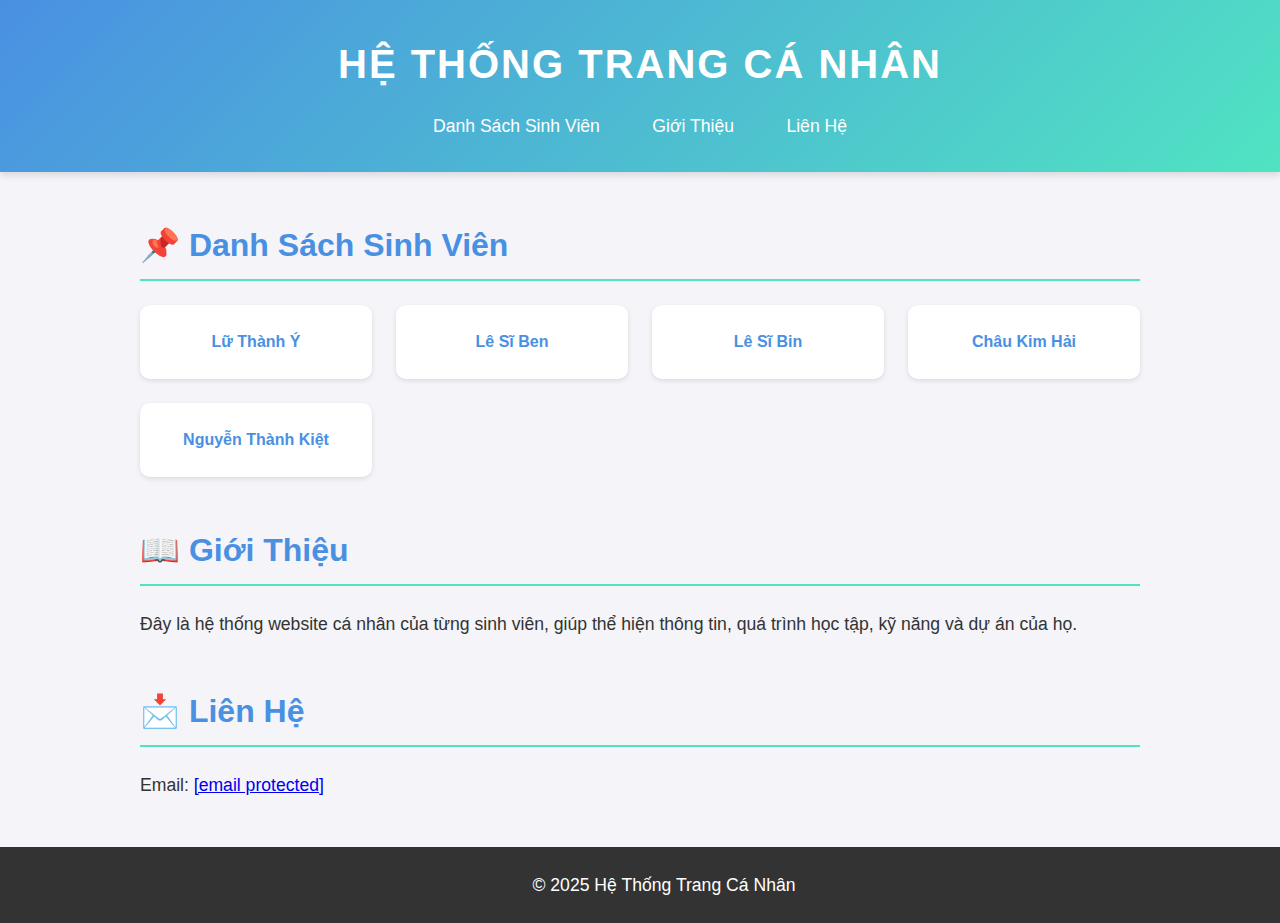
<file: index.html>
<!DOCTYPE html>
<html lang="vi">
<head>
    <meta charset="UTF-8">
    <meta name="viewport" content="width=device-width, initial-scale=1.0">
    <title>Hệ Thống Trang Cá Nhân</title>
    <style>
        body {
            font-family: 'Arial', sans-serif;
            margin: 0;
            padding: 0;
            background-color: #f4f4f9;
            color: #333;
            line-height: 1.6;
        }
        header {
            background: linear-gradient(135deg, #4a90e2, #50e3c2);
            color: white;
            text-align: center;
            padding: 2rem 1rem;
            box-shadow: 0 4px 6px rgba(0, 0, 0, 0.1);
        }
        header h1 {
            margin: 0;
            font-size: 2.5rem;
            text-transform: uppercase;
            letter-spacing: 2px;
        }
        nav {
            margin-top: 1rem;
        }
        nav a {
            color: white;
            text-decoration: none;
            margin: 0 1.5rem;
            font-size: 1.1rem;
            transition: color 0.3s;
        }
        nav a:hover {
            color: #ffeb3b;
        }
        section {
            max-width: 1000px;
            margin: 3rem auto;
            padding: 0 2rem;
        }
        h2 {
            color: #4a90e2;
            font-size: 2rem;
            border-bottom: 2px solid #50e3c2;
            padding-bottom: 0.5rem;
            margin-bottom: 1.5rem;
        }
        .student-list {
            display: grid;
            grid-template-columns: repeat(auto-fit, minmax(200px, 1fr));
            gap: 1.5rem;
        }
        .student-card {
            background: white;
            padding: 1.5rem;
            text-align: center;
            text-decoration: none;
            color: #4a90e2;
            font-weight: bold;
            border-radius: 10px;
            box-shadow: 0 2px 5px rgba(0, 0, 0, 0.1);
            transition: transform 0.3s, box-shadow 0.3s;
        }
        .student-card:hover {
            transform: translateY(-5px);
            box-shadow: 0 5px 15px rgba(0, 0, 0, 0.2);
            color: #ff6f61;
        }
        p {
            font-size: 1.1rem;
        }
        footer {
            text-align: center;
            padding: 1.5rem;
            background: #333;
            color: white;
            position: relative;
            bottom: 0;
            width: 100%;
        }
        footer p {
            margin: 0;
        }
        @media (max-width: 600px) {
            header h1 {
                font-size: 1.8rem;
            }
            nav a {
                display: block;
                margin: 0.5rem 0;
            }
            .student-list {
                grid-template-columns: 1fr;
            }
        }
    </style>
</head>
<body>
    <header>
        <h1>Hệ Thống Trang Cá Nhân</h1>
        <nav>
            <a href="#students">Danh Sách Sinh Viên</a>
            <a href="#about">Giới Thiệu</a>
            <a href="#contact">Liên Hệ</a>
        </nav>
    </header>
    
    <section id="students">
        <h2>📌 Danh Sách Sinh Viên</h2>
        <div class="student-list">
            <a href="students/luthanhy.html" class="student-card">Lữ Thành Ý</a>
            <a href="students/Ben.html" class="student-card">Lê Sĩ Ben</a>
            <a href="students/Bin.html" class="student-card">Lê Sĩ Bin</a>
            <a href="students/chaukimhai.html" class="student-card">Châu Kim Hải</a>
            <a href="students/Kiet.html" class="student-card">Nguyễn Thành Kiệt</a>
        </div>
    </section>
    
    <section id="about">
        <h2>📖 Giới Thiệu</h2>
        <p>Đây là hệ thống website cá nhân của từng sinh viên, giúp thể hiện thông tin, quá trình học tập, kỹ năng và dự án của họ.</p>
    </section>
    
    <section id="contact">
        <h2>📩 Liên Hệ</h2>
        <p>Email: <a href="/cdn-cgi/l/email-protection#173438392336342317322f363a273b327934383a">[email&#160;protected]</a></p>
    </section>
    
    <footer>
        <p>&copy; 2025 Hệ Thống Trang Cá Nhân</p>
    </footer>
</body>
</html>
</file>
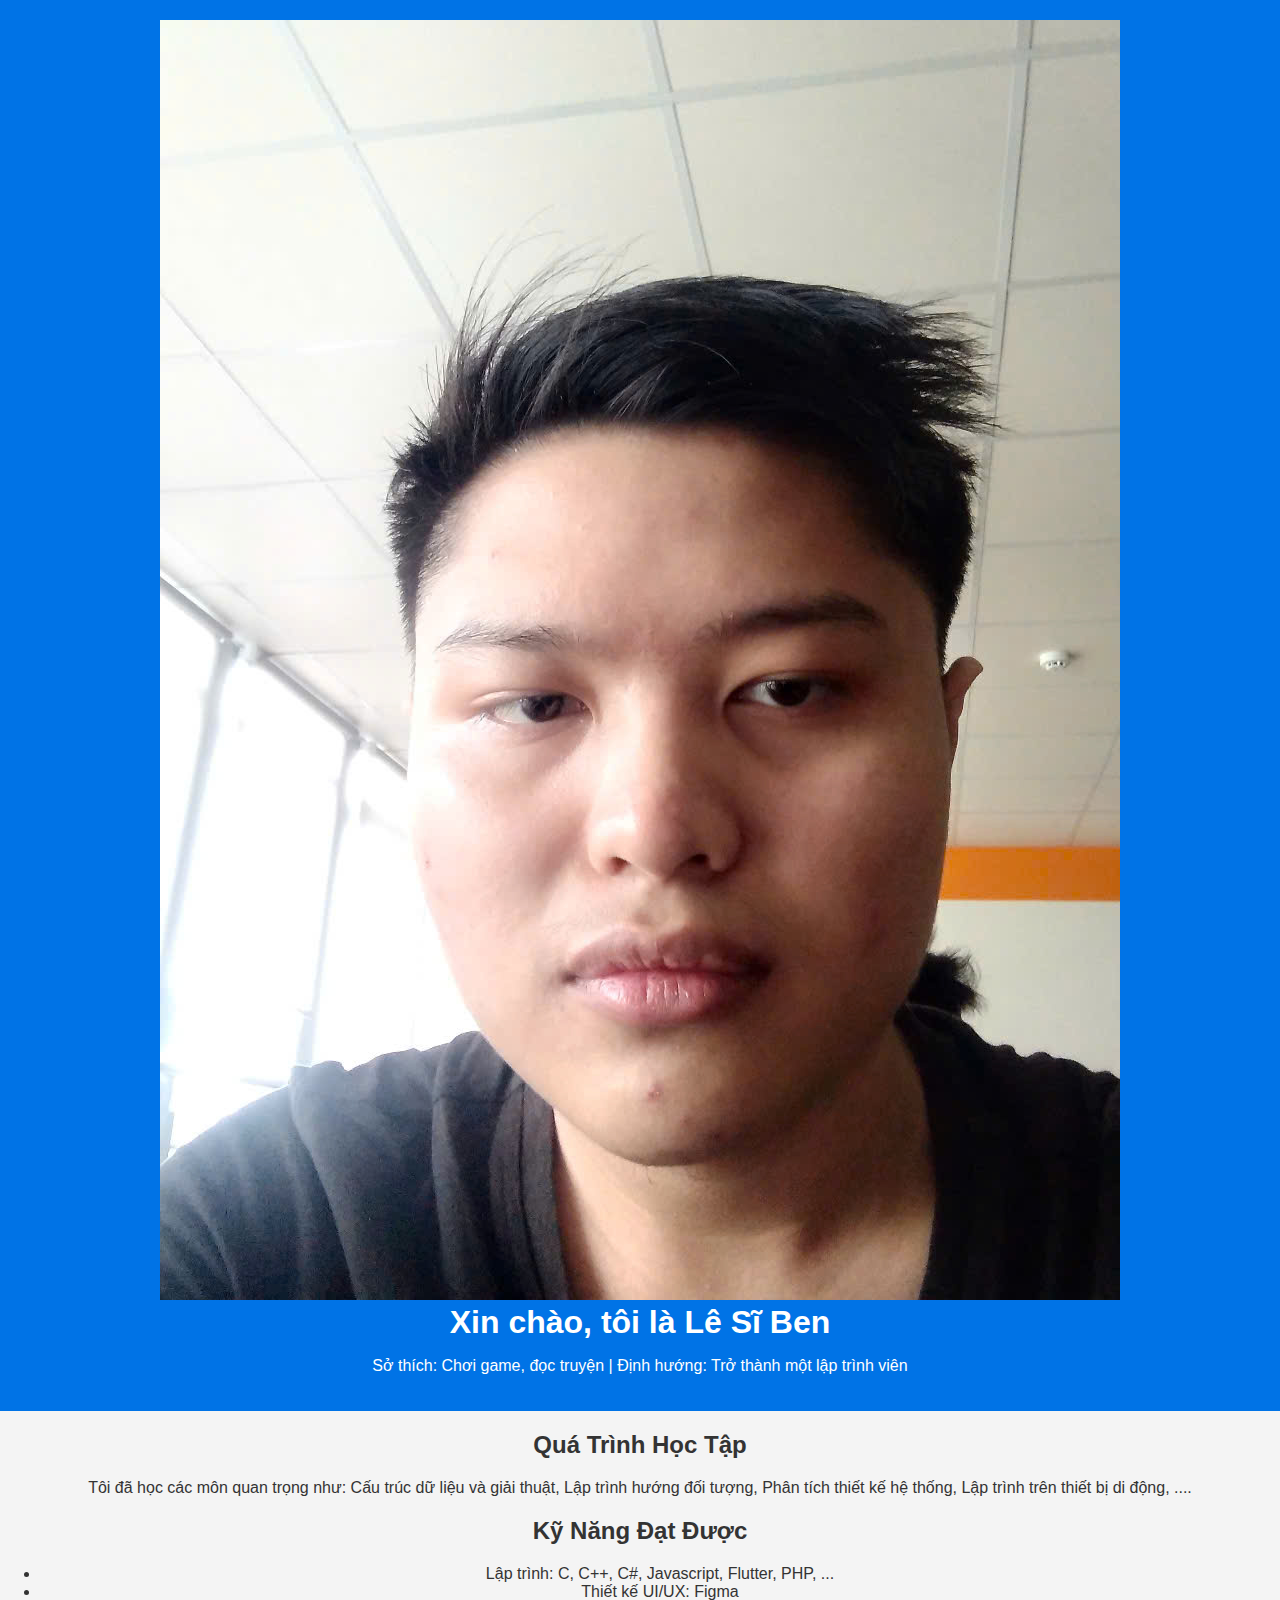
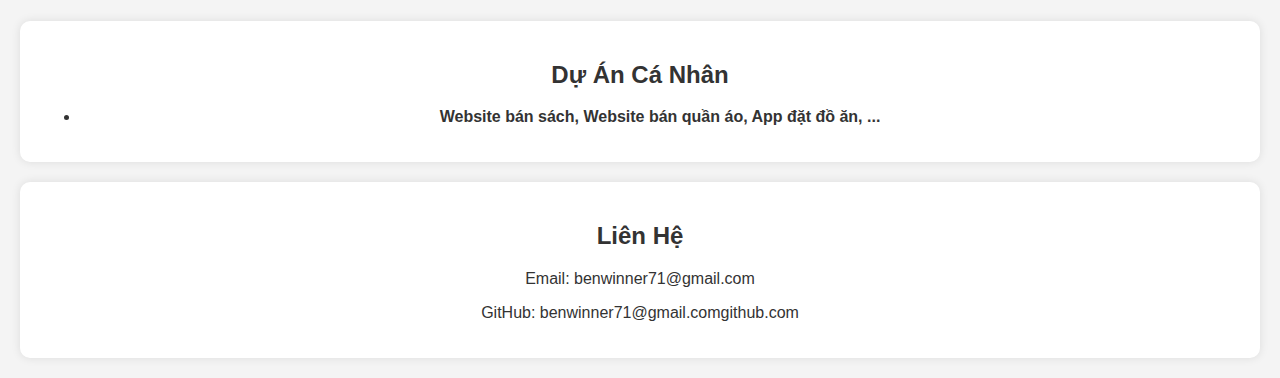
<file: students/Ben.html>
<!DOCTYPE html>
<html lang="vi">
<head>
    <meta charset="UTF-8">
    <meta name="viewport" content="width=device-width, initial-scale=1.0">
    <title>Trang Web Cá Nhân</title>
    <link rel="stylesheet" href="../asset/css/styleBen.css">
</head>
<body>
    <header>
        <img src="../asset/images/avatarBen.jpg" alt="Hình đại diện" class="avatar">
        <h1>Xin chào, tôi là Lê Sĩ Ben</h1>
        <p>Sở thích: Chơi game, đọc truyện | Định hướng: Trở thành một lập trình viên</p>
    </header>
    <section class="education">
        <h2>Quá Trình Học Tập</h2>
        <p>Tôi đã học các môn quan trọng như: Cấu trúc dữ liệu và giải thuật, Lập trình hướng đối tượng, Phân tích thiết kế hệ thống, Lập trình trên thiết bị di động, ....</p>
    </section>
    <section class="skills">
        <h2>Kỹ Năng Đạt Được</h2>
        <ul>
            <li>Lập trình: C, C++, C#, Javascript, Flutter, PHP, ...</li>
            <li>Thiết kế UI/UX: Figma</li>
        </ul>
    </section>
    <section class="projects">
        <h2>Dự Án Cá Nhân</h2>
        <ul>
            <li><strong>Website bán sách, Website bán quần áo, App đặt đồ ăn, ...</strong></li>
        </ul>
    </section>
    <section class="contact">
        <h2>Liên Hệ</h2>
        <p>Email: benwinner71@gmail.com</p>
        <p>GitHub: benwinner71@gmail.comgithub.com</a></p>
    </section>
</body>
</html>
</file>
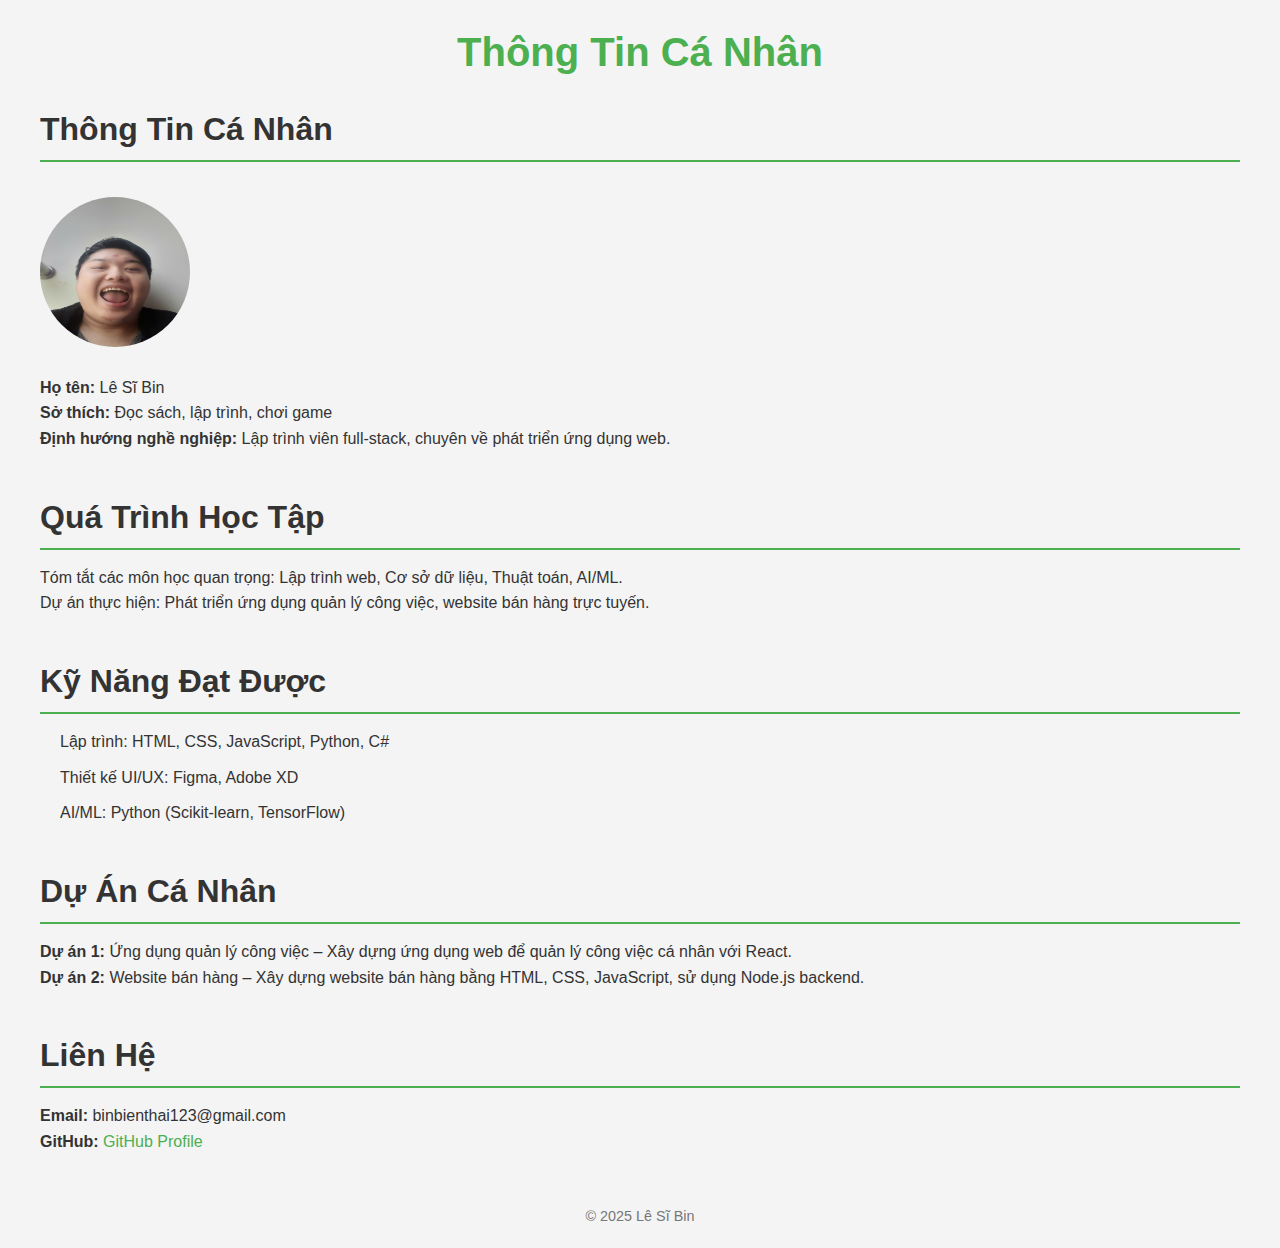
<file: students/Bin.html>
<!DOCTYPE html>
<html lang="vi">
<head>
    <meta charset="UTF-8">
    <meta name="viewport" content="width=device-width, initial-scale=1.0">
    <title>Thông Tin Cá Nhân</title>
    <link rel="stylesheet" href="../asset/css/styleBin.css">
</head>
<body>
    <header>
        <h1>Thông Tin Cá Nhân</h1>
    </header>
    <main>
        <section id="personal-info">
            <h2>Thông Tin Cá Nhân</h2>
            <img src="../asset/images/Bin.jpg" alt="Ảnh đại diện" class="avatar">
            <p><strong>Họ tên:</strong> Lê Sĩ Bin</p>
            <p><strong>Sở thích:</strong> Đọc sách, lập trình, chơi game</p>
            <p><strong>Định hướng nghề nghiệp:</strong> Lập trình viên full-stack, chuyên về phát triển ứng dụng web.</p>
        </section>

        <section id="education">
            <h2>Quá Trình Học Tập</h2>
            <p>Tóm tắt các môn học quan trọng: Lập trình web, Cơ sở dữ liệu, Thuật toán, AI/ML.</p>
            <p>Dự án thực hiện: Phát triển ứng dụng quản lý công việc, website bán hàng trực tuyến.</p>
        </section>

        <section id="skills">
            <h2>Kỹ Năng Đạt Được</h2>
            <ul>
                <li>Lập trình: HTML, CSS, JavaScript, Python, C#</li>
                <li>Thiết kế UI/UX: Figma, Adobe XD</li>
                <li>AI/ML: Python (Scikit-learn, TensorFlow)</li>
            </ul>
        </section>

        <section id="projects">
            <h2>Dự Án Cá Nhân</h2>
            <p><strong>Dự án 1:</strong> Ứng dụng quản lý công việc – Xây dựng ứng dụng web để quản lý công việc cá nhân với React.</p>
            <p><strong>Dự án 2:</strong> Website bán hàng – Xây dựng website bán hàng bằng HTML, CSS, JavaScript, sử dụng Node.js backend.</p>
        </section>

        <section id="contact">
            <h2>Liên Hệ</h2>
            <p><strong>Email:</strong> binbienthai123@gmail.com</p>
            <p><strong>GitHub:</strong> <a href="https://github.com/LeSiBinLeSiBin" target="_blank">GitHub Profile</a></p>
        </section>
    </main>
    <footer>
        <p>&copy; 2025 Lê Sĩ Bin</p>
    </footer>
</body>
</html>
</file>
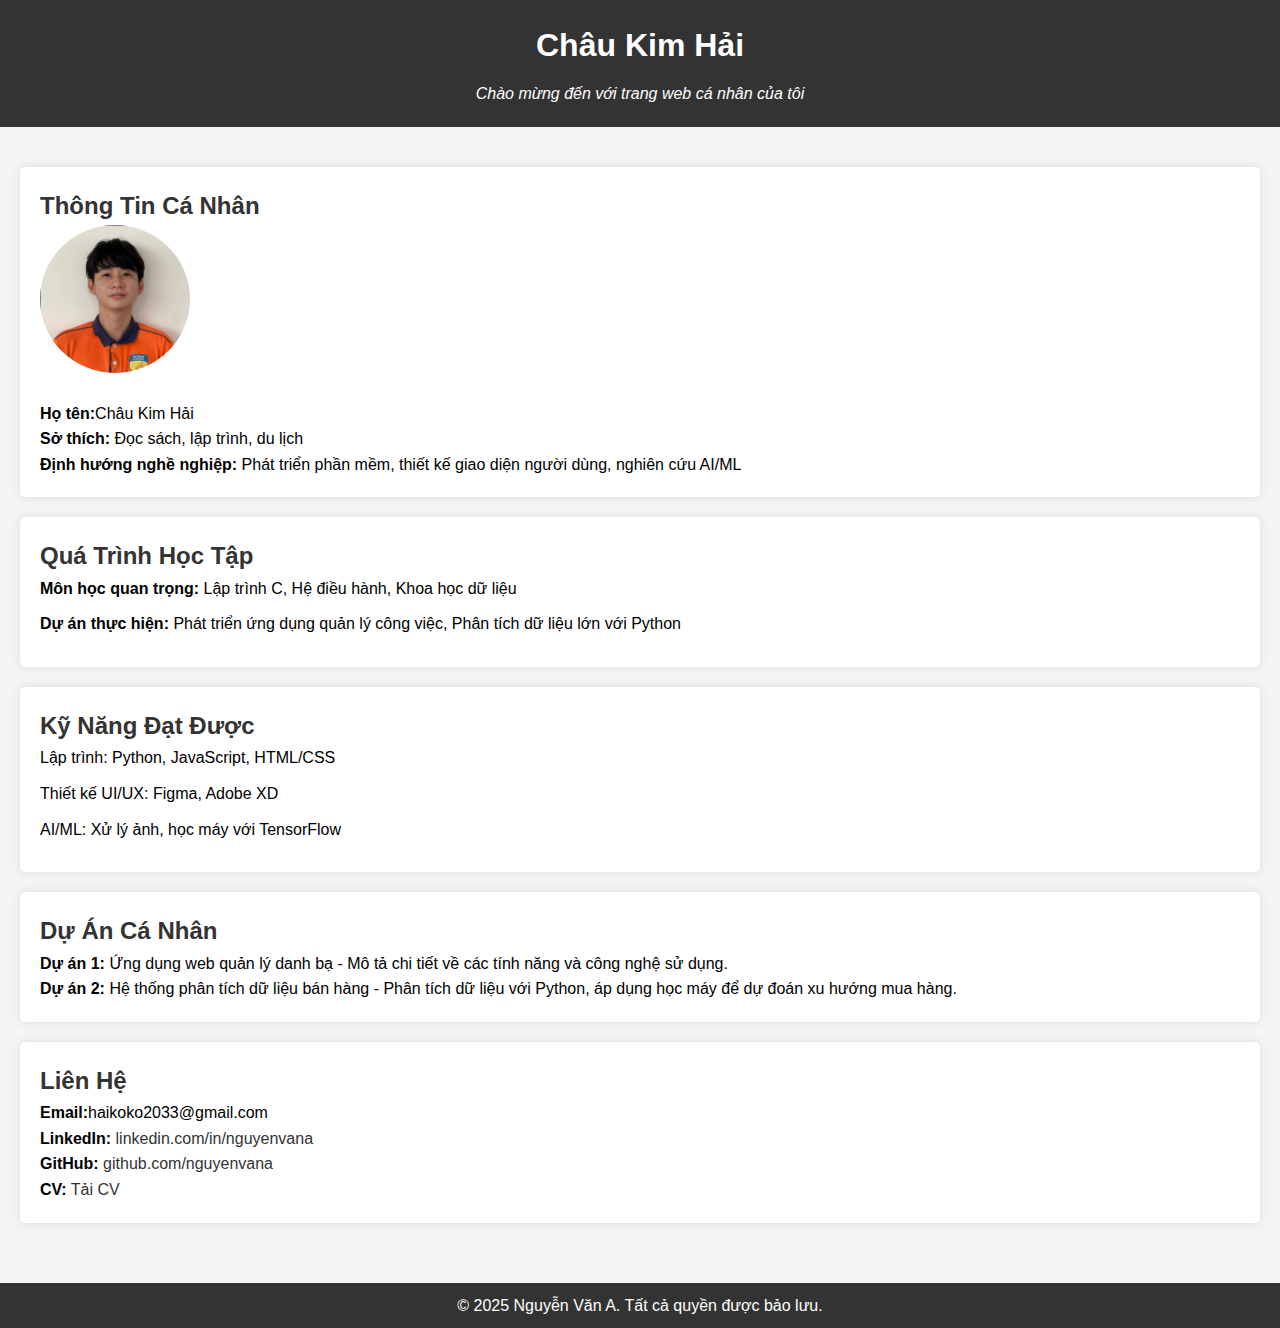
<file: students/chaukimhai.html>
<!DOCTYPE html>
<html lang="vi">
<head>
  <meta charset="UTF-8">
  <meta name="viewport" content="width=device-width, initial-scale=1.0">
  <meta http-equiv="X-UA-Compatible" content="ie=edge">
  <title>Trang Web Cá Nhân</title>
  <link rel="stylesheet" href="../asset/css/styleHai.css">
</head>
<body>

  <header>
    <h1>Châu Kim Hải</h1>
    <p>Chào mừng đến với trang web cá nhân của tôi</p>
  </header>

  <main>
    <!-- Thông Tin Cá Nhân -->
    <section id="personal-info">
      <h2>Thông Tin Cá Nhân</h2>
      <img src="../asset/images/avatarHai.png" alt="Ảnh đại diện" width="150">
      <p><strong>Họ tên:</strong>Châu Kim Hải</p>
      <p><strong>Sở thích:</strong> Đọc sách, lập trình, du lịch</p>
      <p><strong>Định hướng nghề nghiệp:</strong> Phát triển phần mềm, thiết kế giao diện người dùng, nghiên cứu AI/ML</p>
    </section>

    <!-- Quá Trình Học Tập -->
    <section id="education">
      <h2>Quá Trình Học Tập</h2>
      <ul>
        <li><strong>Môn học quan trọng:</strong> Lập trình C, Hệ điều hành, Khoa học dữ liệu</li>
        <li><strong>Dự án thực hiện:</strong> Phát triển ứng dụng quản lý công việc, Phân tích dữ liệu lớn với Python</li>
      </ul>
    </section>

    <!-- Kỹ Năng Đạt Được -->
    <section id="skills">
      <h2>Kỹ Năng Đạt Được</h2>
      <ul>
        <li>Lập trình: Python, JavaScript, HTML/CSS</li>
        <li>Thiết kế UI/UX: Figma, Adobe XD</li>
        <li>AI/ML: Xử lý ảnh, học máy với TensorFlow</li>
      </ul>
    </section>

    <!-- Dự Án Cá Nhân -->
    <section id="projects">
      <h2>Dự Án Cá Nhân</h2>
      <p><strong>Dự án 1:</strong> Ứng dụng web quản lý danh bạ - Mô tả chi tiết về các tính năng và công nghệ sử dụng.</p>
      <p><strong>Dự án 2:</strong> Hệ thống phân tích dữ liệu bán hàng - Phân tích dữ liệu với Python, áp dụng học máy để dự đoán xu hướng mua hàng.</p>
    </section>

    <!-- Liên Hệ -->
    <section id="contact">
      <h2>Liên Hệ</h2>
      <p><strong>Email:</strong>haikoko2033@gmail.com</p>
      <p><strong>LinkedIn:</strong> <a href="https://www.linkedin.com/in/nguyenvana" target="_blank">linkedin.com/in/nguyenvana</a></p>
      <p><strong>GitHub:</strong> <a href="https://github.com/nguyenvana" target="_blank">github.com/nguyenvana</a></p>
      <p><strong>CV:</strong> <a href="cv.pdf" target="_blank">Tải CV</a></p>
    </section>
  </main>

  <footer>
    <p>&copy; 2025 Nguyễn Văn A. Tất cả quyền được bảo lưu.</p>
  </footer>

</body>
</html>
</file>
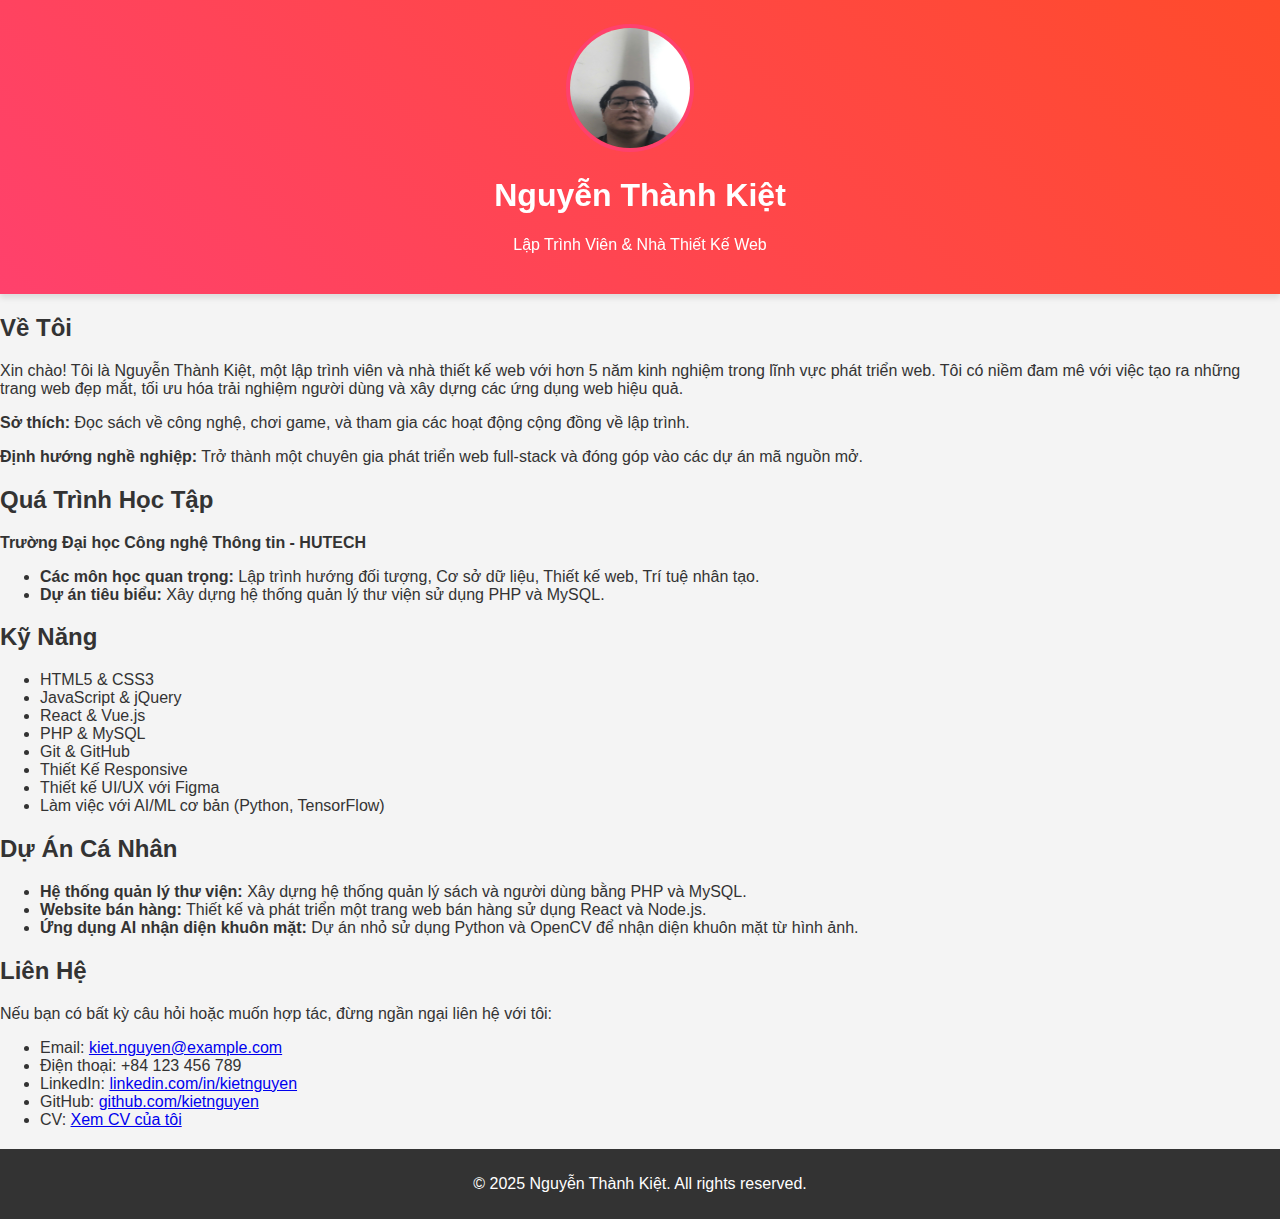
<file: students/Kiet.html>
<!DOCTYPE html>
<html lang="vi">
<head>
    <meta charset="UTF-8">
    <meta name="viewport" content="width=device-width, initial-scale=1.0">
    <title>Giới Thiệu Bản Thân</title>
    <link rel="stylesheet" href="../style.css">
</head>
<body>
    <header>
        <div class="container">
            <!-- Thêm hình ảnh đại diện -->
            <img src="../asset/images/student1.jpg" alt="Hình ảnh đại diện của NTK" class="avatar">
            <h1>Nguyễn Thành Kiệt</h1>
            <p>Lập Trình Viên & Nhà Thiết Kế Web</p>
        </div>
    </header>

    <section id="about">
        <div class="container">
            <h2>Về Tôi</h2>
            <p>Xin chào! Tôi là Nguyễn Thành Kiệt, một lập trình viên và nhà thiết kế web với hơn 5 năm kinh nghiệm trong lĩnh vực phát triển web. Tôi có niềm đam mê với việc tạo ra những trang web đẹp mắt, tối ưu hóa trải nghiệm người dùng và xây dựng các ứng dụng web hiệu quả.</p>
            <p><strong>Sở thích:</strong> Đọc sách về công nghệ, chơi game, và tham gia các hoạt động cộng đồng về lập trình.</p>
            <p><strong>Định hướng nghề nghiệp:</strong> Trở thành một chuyên gia phát triển web full-stack và đóng góp vào các dự án mã nguồn mở.</p>
        </div>
    </section>

    <section id="education">
        <div class="container">
            <h2>Quá Trình Học Tập</h2>
            <p><strong>Trường Đại học Công nghệ Thông tin - HUTECH</strong></p>
            <ul>
                <li><strong>Các môn học quan trọng:</strong> Lập trình hướng đối tượng, Cơ sở dữ liệu, Thiết kế web, Trí tuệ nhân tạo.</li>
                <li><strong>Dự án tiêu biểu:</strong> Xây dựng hệ thống quản lý thư viện sử dụng PHP và MySQL.</li>
            </ul>
        </div>
    </section>

    <section id="skills">
        <div class="container">
            <h2>Kỹ Năng</h2>
            <ul>
                <li>HTML5 & CSS3</li>
                <li>JavaScript & jQuery</li>
                <li>React & Vue.js</li>
                <li>PHP & MySQL</li>
                <li>Git & GitHub</li>
                <li>Thiết Kế Responsive</li>
                <li>Thiết kế UI/UX với Figma</li>
                <li>Làm việc với AI/ML cơ bản (Python, TensorFlow)</li>
            </ul>
        </div>
    </section>

    <section id="projects">
        <div class="container">
            <h2>Dự Án Cá Nhân</h2>
            <ul>
                <li>
                    <strong>Hệ thống quản lý thư viện:</strong> Xây dựng hệ thống quản lý sách và người dùng bằng PHP và MySQL.
                </li>
                <li>
                    <strong>Website bán hàng:</strong> Thiết kế và phát triển một trang web bán hàng sử dụng React và Node.js.
                </li>
                <li>
                    <strong>Ứng dụng AI nhận diện khuôn mặt:</strong> Dự án nhỏ sử dụng Python và OpenCV để nhận diện khuôn mặt từ hình ảnh.
                </li>
            </ul>
        </div>
    </section>

    <section id="contact">
        <div class="container">
            <h2>Liên Hệ</h2>
            <p>Nếu bạn có bất kỳ câu hỏi hoặc muốn hợp tác, đừng ngần ngại liên hệ với tôi:</p>
            <ul>
                <li>Email: <a href="mailto:kiet.nguyen@example.com">kiet.nguyen@example.com</a></li>
                <li>Điện thoại: +84 123 456 789</li>
                <li>LinkedIn: <a href="https://www.linkedin.com/in/kietnguyen">linkedin.com/in/kietnguyen</a></li>
                <li>GitHub: <a href="https://github.com/kietnguyen">github.com/kietnguyen</a></li>
                <li>CV: <a href="https://drive.google.com/cv_kietnguyen">Xem CV của tôi</a></li>
            </ul>
        </div>
    </section>

    <footer>
        <div class="container">
            <p>&copy; 2025 Nguyễn Thành Kiệt. All rights reserved.</p>
        </div>
    </footer>
</body>
</html>
</file>
<file: asset/css/styleBen.css>
body {
    font-family: Arial, sans-serif;
    margin: 0;
    padding: 0;
    background-color: #f4f4f4;
    color: #333;
    text-align: center;
}

header {
    background-color: #0073e6;
    color: white;
    padding: 20px;
}

h1 {
    margin: 0;
}

.about, .projects, .contact {
    padding: 20px;
    background: white;
    margin: 20px;
    border-radius: 10px;
    box-shadow: 0 0 10px rgba(0, 0, 0, 0.1);
}

a {
    color: #0073e6;
    text-decoration: none;
}

a:hover {
    text-decoration: underline;
}
</file>
<file: style.css>
/* Thiết lập mặc định */
body {
    font-family: Arial, sans-serif;
    margin: 0;
    padding: 0;
    background: #f4f4f4;
    color: #333;
    scroll-behavior: smooth;
}

/* Header */
header {
    background: linear-gradient(45deg, #ff416c, #ff4b2b);
    color: white;
    text-align: center;
    padding: 1.5rem;
    position: sticky;
    top: 0;
    z-index: 1000;
    box-shadow: 0px 4px 6px rgba(0, 0, 0, 0.1);
}

nav {
    margin-top: 10px;
}

nav a {
    color: white;
    text-decoration: none;
    margin: 0 15px;
    font-weight: bold;
    transition: color 0.3s;
}

nav a:hover {
    color: #f0f0f0;
}

/* Phần giới thiệu */
.profile-container {
    display: flex;
    align-items: center;
    background: white;
    padding: 20px;
    border-radius: 10px;
    box-shadow: 0 0 10px rgba(0, 0, 0, 0.1);
    max-width: 600px;
    margin: auto;
}

.avatar {
    width: 120px;
    height: 120px;
    border-radius: 50%;
    border: 4px solid #ff416c;
    margin-right: 20px;
}

.profile-info h2 {
    color: #ff416c;
}

/* Kỹ năng */
.skills-list {
    display: flex;
    gap: 10px;
    flex-wrap: wrap;
}

.skills-list span {
    background: #ff4b2b;
    color: white;
    padding: 8px 12px;
    border-radius: 5px;
    font-size: 14px;
}

/* Dự án */
.project-grid {
    display: grid;
    grid-template-columns: repeat(2, 1fr);
    gap: 20px;
}

.project {
    background: white;
    padding: 10px;
    border-radius: 10px;
    text-align: center;
    box-shadow: 0 4px 8px rgba(0, 0, 0, 0.1);
    transition: transform 0.3s ease;
}

.project img {
    width: 100%;
    border-radius: 5px;
    height: 150px;
    object-fit: cover;
}

.project:hover {
    transform: scale(1.05);
}

/* Footer */
footer {
    text-align: center;
    background: #333;
    color: white;
    padding: 10px;
    margin-top: 20px;
}
</file>
<file: asset/css/styleBin.css>
/* Reset default styles */
* {
    margin: 0;
    padding: 0;
    box-sizing: border-box;
}

body {
    font-family: Arial, sans-serif;
    line-height: 1.6;
    background-color: #f4f4f4;
    color: #333;
    padding: 20px;
}

header {
    text-align: center;
    margin-bottom: 20px;
}

header h1 {
    font-size: 2.5rem;
    color: #4CAF50;
}

main {
    max-width: 1200px;
    margin: 0 auto;
}

section {
    margin-bottom: 40px;
}

h2 {
    font-size: 2rem;
    color: #333;
    border-bottom: 2px solid #4CAF50;
    padding-bottom: 5px;
    margin-bottom: 15px;
}

ul {
    list-style: none;
    margin: 10px 0;
    padding-left: 20px;
}

ul li {
    margin-bottom: 10px;
}

#personal-info img.avatar {
    width: 150px;
    height: 150px;
    border-radius: 50%;
    margin: 20px 0;
}

a {
    color: #4CAF50;
    text-decoration: none;
}

a:hover {
    text-decoration: underline;
}

footer {
    text-align: center;
    margin-top: 50px;
    font-size: 0.9rem;
    color: #777;
}
</file>
<file: asset/css/styleHai.css>
/* General Reset */
* {
    margin: 0;
    padding: 0;
    box-sizing: border-box;
  }
  
  /* Body */
  body {
    font-family: Arial, sans-serif;
    background-color: #f4f4f4;
    line-height: 1.6;
  }
  
  /* Header */
  header {
    background-color: #333;
    color: white;
    text-align: center;
    padding: 20px;
  }
  
  header h1 {
    margin-bottom: 10px;
  }
  
  header p {
    font-style: italic;
  }
  
  /* Main content */
  main {
    padding: 20px;
  }
  
  section {
    margin: 20px 0;
    padding: 20px;
    background-color: white;
    border-radius: 5px;
    box-shadow: 0 0 10px rgba(0, 0, 0, 0.1);
  }
  
  section h2 {
    color: #333;
    font-size: 1.5em;
  }
  
  section img {
    border-radius: 50%;
    margin-bottom: 20px;
  }
  
  /* List Style */
  ul {
    list-style-type: none;
    padding: 0;
  }
  
  ul li {
    margin-bottom: 10px;
  }
  
  a {
    color: #333;
    text-decoration: none;
  }
  
  a:hover {
    text-decoration: underline;
  }
  
  /* Footer */
  footer {
    background-color: #333;
    color: white;
    text-align: center;
    padding: 10px 0;
    margin-top: 20px;
  }
</file>
